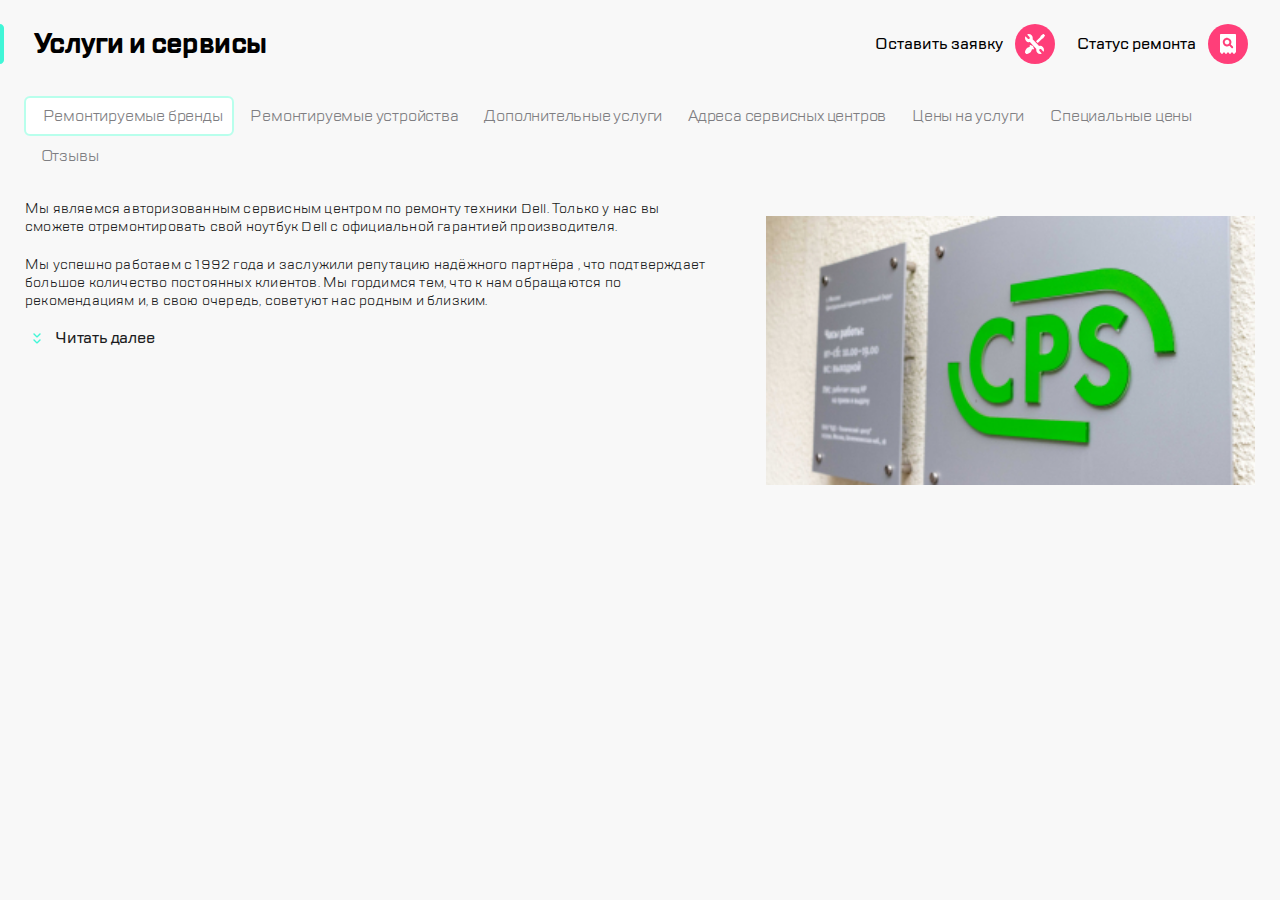
<file: index.html>
<!DOCTYPE html>

<html lang="ru">
	<head>
		<title>my site</title>
		<meta charset="utf-8">
		<meta name="viewport" content="width=device-width, initial-scale=1">
		<link href="css\main.css" rel="stylesheet">
		<link rel="shortcut icon" href="img/favicon.png">
	</head>
	<body class='services-and-facilities-page'>
		<header class="header services-and-facilities-page__header">
			<div class="header__body">
				<div class="header__left-body">
					<button class="menu-icon">
						<img src="img/burger.svg" alt="Меню">
					</button>
					<div class="header__border 
						header__border--@small-screen"></div>
					<div class="logo">
						<img src="img/logo.svg" alt="">
					</div>
				</div>
				<div class="header__right-body">
					<div class="contacts">
						<button class="menu-icon">
							<img src="img/call.svg" alt="Позвонить">
						</button>
						<button class="menu-icon">
							<img src="img/chat.svg" alt="Чат">
						</button>
						<button class="menu-icon">
							<img src="img/profile.svg" alt="Профиль">
						</button>
					</div>
					<div class="header__border"></div>
					<div class="settings">
						<button class="menu-icon">
							<img src="img/repair.svg" 
								alt="Оставить заявку">
						</button>
						<button class="menu-icon">
							<img src="img/check-status.svg" 
								alt="Статус ремонта">
						</button>
					</div>
				</div>
			</div>
		</header>
		<main class="main">
			<div class="title main__title">
				<div class="title__hightlight"></div>
				<h1 class="title__header">
					Услуги и сервисы
				</h1>
				<div class="settings title__settings">
					<span class="settings__caption">
						Оставить заявку
					</span>
					<button class="menu-icon">
						<img src="img/repair.svg" 
							alt="Оставить заявку">
					</button>
					<span class="settings__caption">
						Статус ремонта
					</span>
					<button class="menu-icon">
						<img src="img/check-status.svg" 
							alt="Статус ремонта">
					</button>
				</div>
			</div>
			<div class="main__slide-menu">
				<button class="button button--active">
					<span class="button__text">
						Ремонтируемые бренды
					</span>
				</button>
				<button class="button">
					<span class="button__text">
						Ремонтируемые устройства
					</span>
				</button>
				<button class="button">
					<span class="button__text">
						Дополнительные услуги
					</span>
				</button>
				<button class="button">
					<span class="button__text">
						Адреса сервисных центров
					</span>
				</button>
				<button class="button">
					<span class="button__text">
						Цены на услуги
					</span>
				</button>
				<button class="button">
					<span class="button__text">
						Специальные цены
					</span>
				</button>
				<button class="button">
					<span class="button__text">
						Отзывы
					</span>
				</button>
			</div>
			<div class="main__description-and-picture-wrapper">
				<section class="description">
					<p>
						Мы являемся авторизованным сервисным центром
						по ремонту техники Dell. Только у нас вы сможете
						отремонтировать свой ноутбук Dell с
						официальной гарантией производителя.
					</p>
					<p class="description__paragraph-2">
						Мы успешно работаем с 1992 года и
						заслужили репутацию надёжного партнёра
						<span class="
						description__paragraph-2-continuation">
							, что подтверждает большое количество
							постоянных клиентов. Мы гордимся тем, что к нам
							обращаются по рекомендациям и, в свою очередь,
							советуют нас родным и близким.
						</span>
					</p>
					<button class="main__read-more">
						<span class="main__read-more-text">
							Читать далее
						</span>
					</button>
				</section>
				<figure class="main__picture-wrapper">
					<img class="main__picture" 
						src="img/main-picture.jpg" alt="">
				</figure>
			</div>
		</main>
	</body>
</html>
</file>
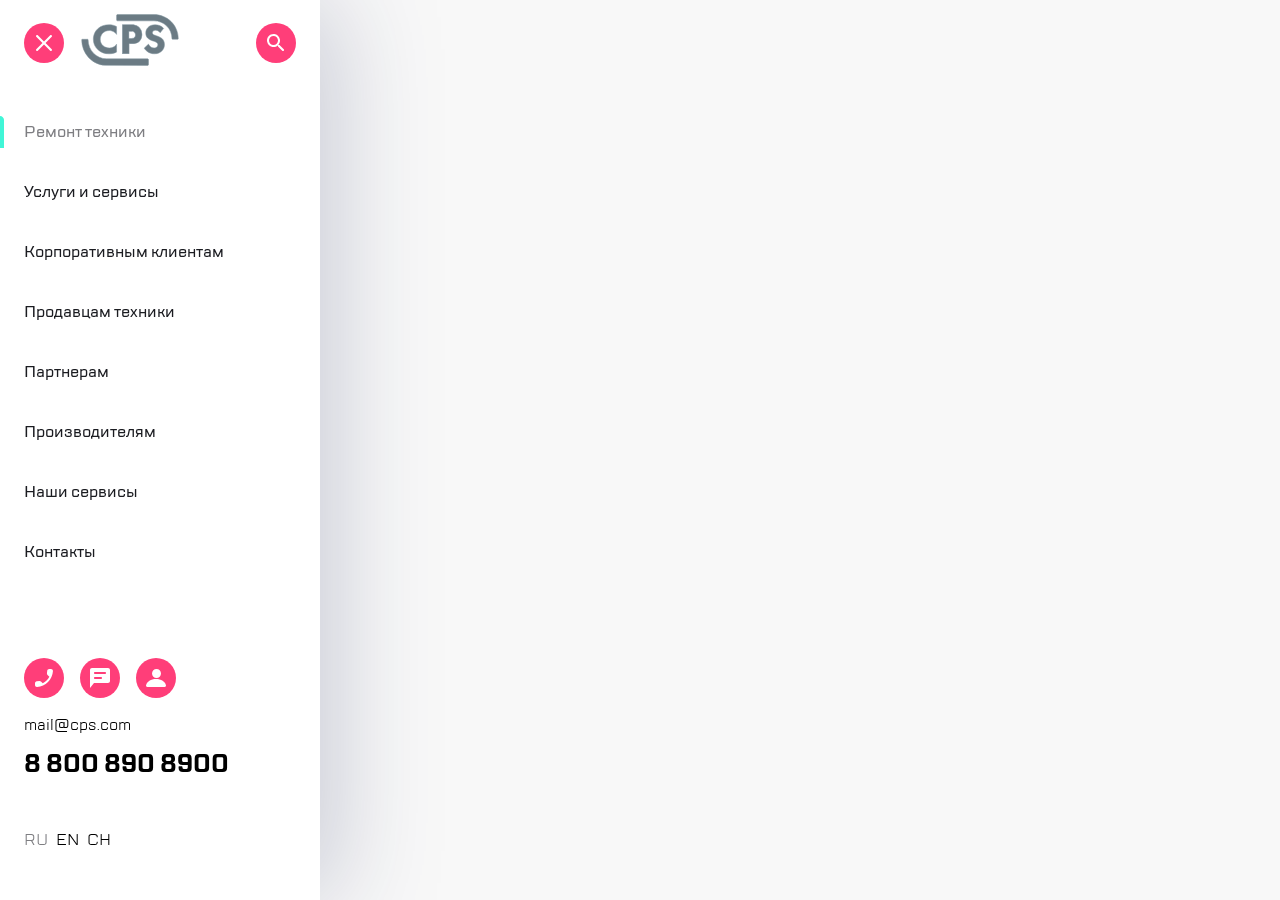
<file: mobile-menu.html>
<!DOCTYPE html>
<html lang="ru">
<head>
    <meta charset="UTF-8">
    <meta name="viewport" content="width=device-width, initial-scale=1.0">
    <link href="css\main.css" rel="stylesheet">
    <link rel="shortcut icon" href="img/favicon.png">
    <title>my site</title>
</head>
<body class="mobile-menu">
    <header class="header mobile-menu__header">
        <button class="menu-icon">
            <img src="img/burger-close.svg" alt="Закрыть меню">
        </button>
        <div class="logo header__logo">
            <img src="img/logo.svg" alt="">
        </div>
        <button class="menu-icon">
            <img src="img/search.svg" alt="Поиск">
        </button>
    </header>
    <main class="vertical-menu mobile-menu__vertical-menu">
        <button class="button vertical-menu__button 
            vertical-menu__button--active">
            Ремонт техники
        </button>
        <button class="button vertical-menu__button">
            Услуги и сервисы
        </button>
        <button class="button vertical-menu__button">
            Корпоративным клиентам
        </button>
        <button class="button vertical-menu__button">
            Продавцам техники
        </button>
        <button class="button vertical-menu__button">
            Партнерам
        </button>
        <button class="button vertical-menu__button">
            Производителям
        </button>
        <button class="button vertical-menu__button">
            Наши сервисы
        </button>
        <button class="button vertical-menu__button">
            Контакты
        </button>
    </main>
    <footer class="footer">
        <div class="contacts mobile-menu__contacts">
            <button class="menu-icon">
                <img src="img/call.svg" alt="Позвонить">
            </button>
            <button class="menu-icon">
                <img src="img/chat.svg" alt="Чат">
            </button>
            <button class="menu-icon">
                <img src="img/profile.svg" alt="Профиль">
            </button>
        </div>
        <div class="email mobile-menu__email">
            <span>mail@cps.com</span>
        </div>
        <div class="phone-number mobile-menu__phone-number">
            <span>8 800 890 8900</span>
        </div>
        <div class="lang-panel mobile-menu__lang-panel">
            <button class="button lang-panel__button 
                lang-panel__button--active">RU</button>
            <button class="button lang-panel__button">EN</button>
            <button class="button lang-panel__button">CH</button>
        </div>
    </footer>
</body>
</html>
</file>
